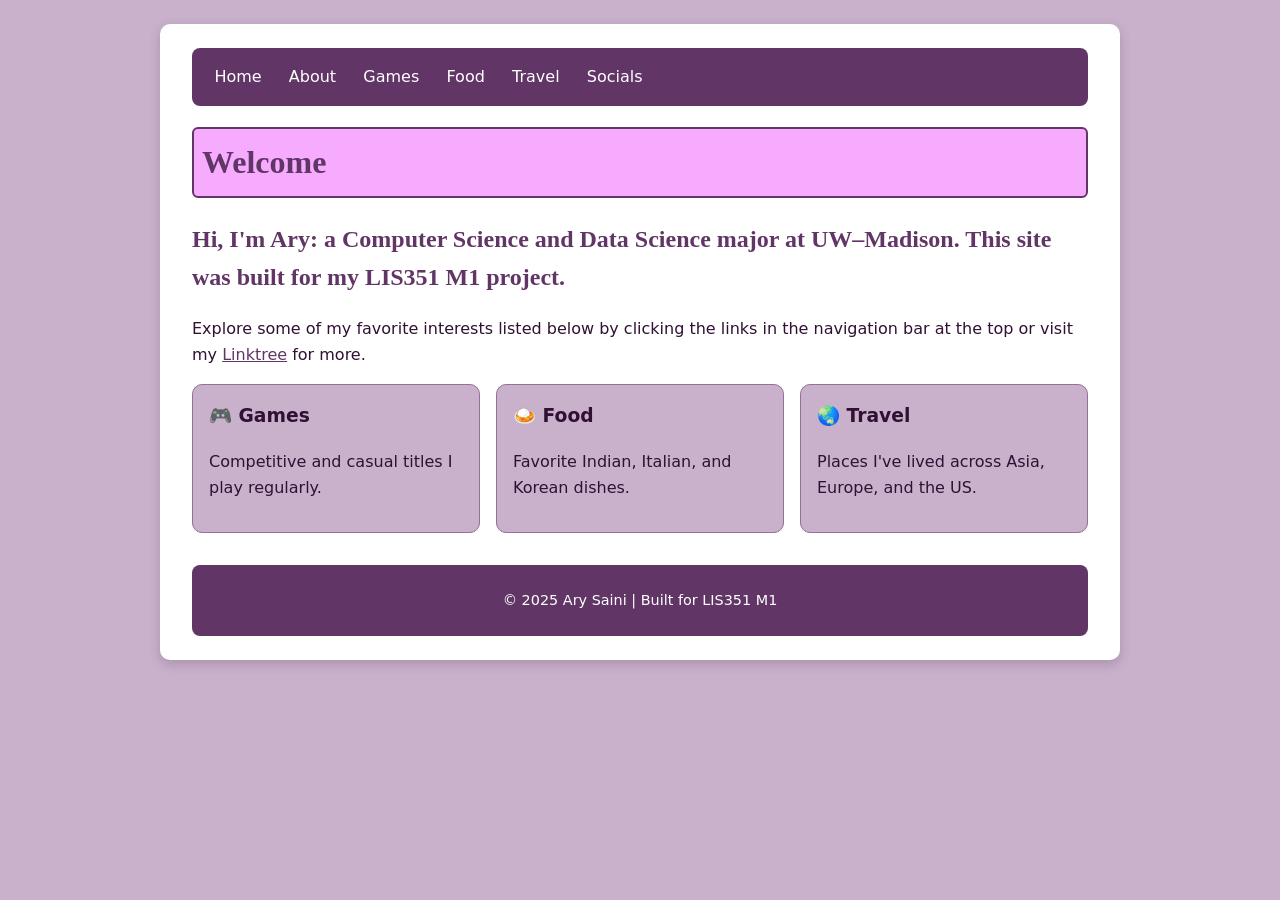
<file: index.html>
<!doctype html><html lang="en"><head>
<meta charset="utf-8"><meta name="viewport" content="width=device-width,initial-scale=1">
<title>Home - Ary's Site</title><link rel="stylesheet" href="styles.css"></head>
<body><main><nav>
        <a href="index.html">Home</a>
        <a href="about/about.html">About</a>
        <a href="games/games.html">Games</a>
        <a href="food/food.html">Food</a>
        <a href="travel/travel.html">Travel</a>
        <a href="about/socials/socials.html">Socials</a>
</nav>
<h1 style="background-color: #F7ABFF; border: 2px solid #613666; padding: 8px; border-radius: 6px;">
Welcome
</h1>
<h2>Hi, I'm Ary: a Computer Science and Data Science major at UW–Madison. This site was built for my LIS351 M1 project.</h2>
<p>Explore some of my favorite interests listed below by clicking the links in the navigation bar at the top or visit my <a href="https://linktr.ee/arysaini" target="_blank">Linktree</a> for more.</p>
<div class="grid">
  <div class="card"><h3>🎮 Games</h3><p>Competitive and casual titles I play regularly.</p></div>
  <div class="card"><h3>🍛 Food</h3><p>Favorite Indian, Italian, and Korean dishes.</p></div>
  <div class="card"><h3>🌏 Travel</h3><p>Places I've lived across Asia, Europe, and the US.</p></div>
</div>
<footer><p>© 2025 Ary Saini | Built for LIS351 M1</p></footer></main></body></html>
</file>
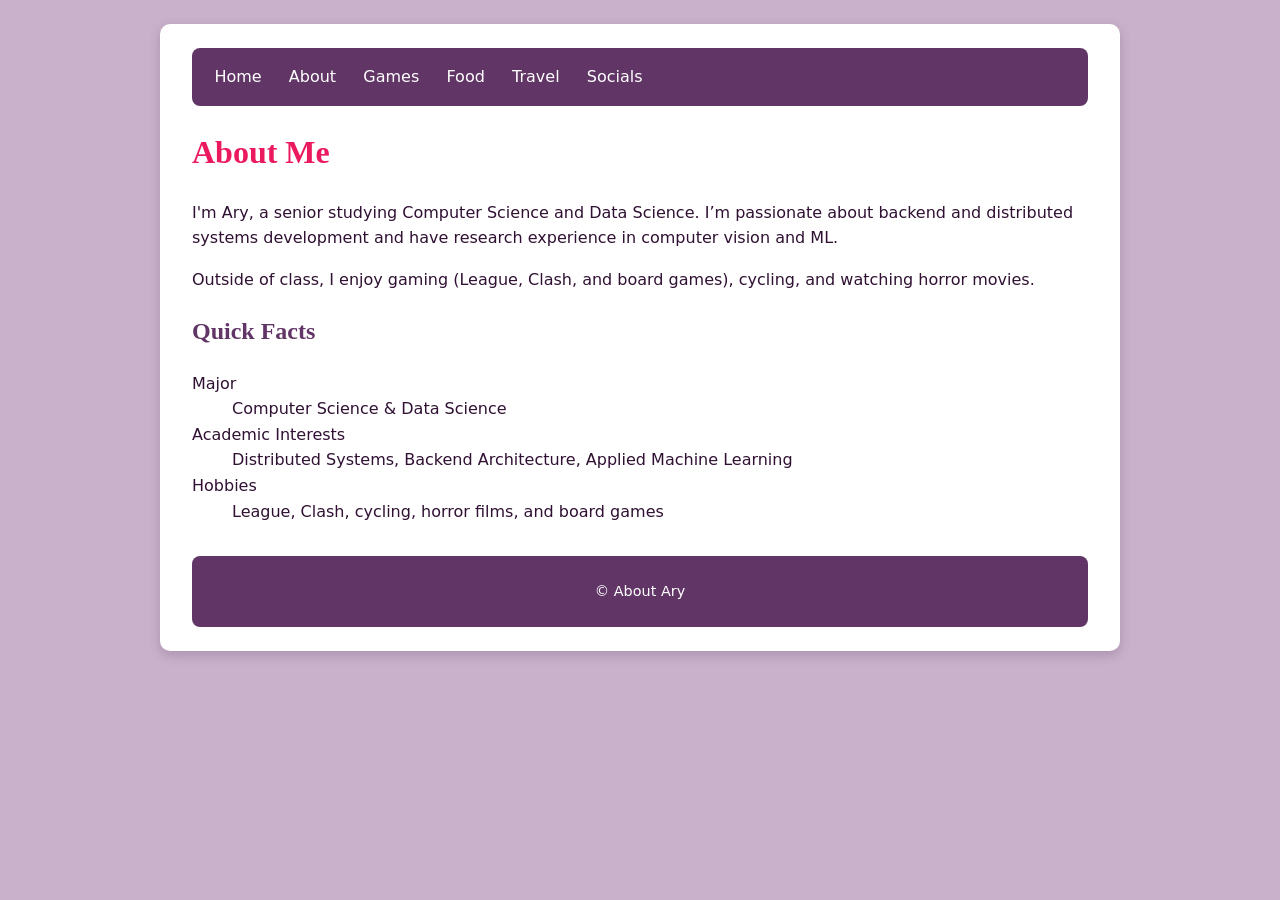
<file: about/about.html>
<!doctype html><html lang="en"><head>
<meta charset="utf-8"><meta name="viewport" content="width=device-width,initial-scale=1">
<title>About Ary</title><link rel="stylesheet" href="../styles.css"></head>
<body><main><nav>
  <a href="../index.html">Home</a>
  <a href="../about/about.html">About</a>
  <a href="../games/games.html">Games</a>
  <a href="../food/food.html">Food</a>
  <a href="../travel/travel.html">Travel</a>
  <a href="../about/socials/socials.html">Socials</a>
</nav>
<h1 style="color: #EB1A5F;">About Me</h1>

<p>I'm Ary, a senior studying Computer Science and Data Science. I’m passionate about backend and distributed systems development and have research experience in computer vision and ML.</p>
<p>Outside of class, I enjoy gaming (League, Clash, and board games), cycling, and watching horror movies.</p>

<h2>Quick Facts</h2>
<dl>
  <dt>Major</dt>
  <dd>Computer Science & Data Science</dd>

  <dt>Academic Interests</dt>
  <dd>Distributed Systems, Backend Architecture, Applied Machine Learning</dd>

  <dt>Hobbies</dt>
  <dd>League, Clash, cycling, horror films, and board games</dd>
</dl>
<footer><p>© About Ary</p></footer></main></body></html>
</file>
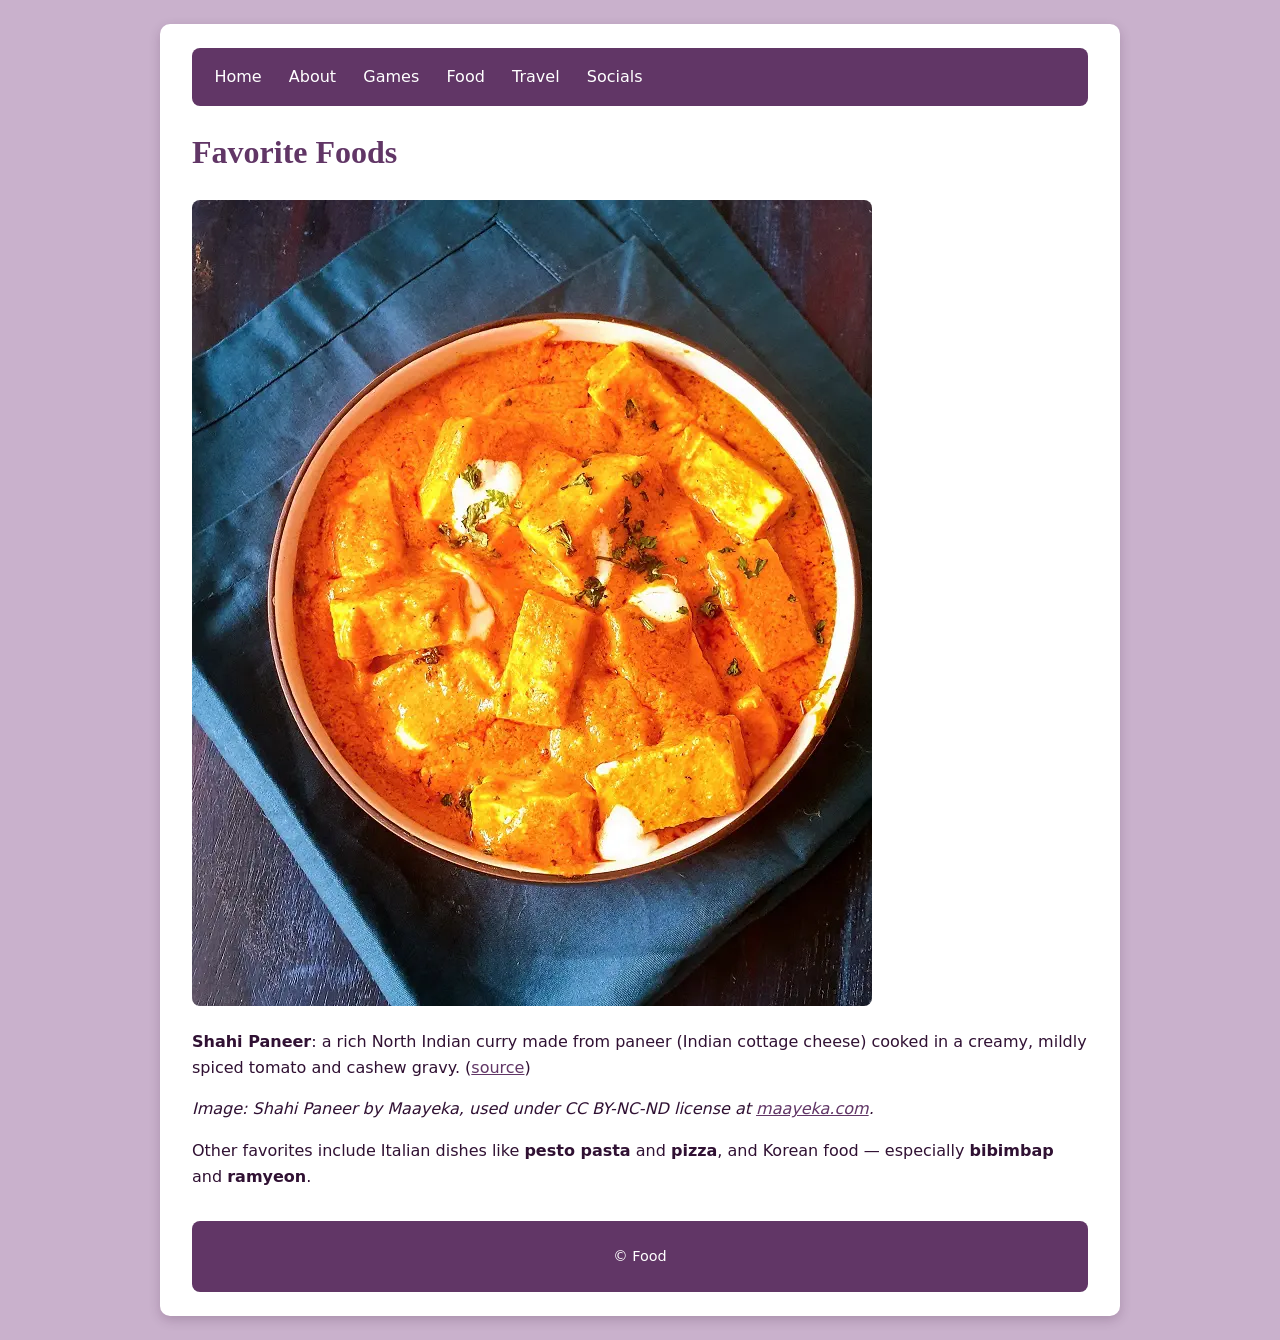
<file: food/food.html>
<!doctype html><html lang="en"><head>
<meta charset="utf-8"><meta name="viewport" content="width=device-width,initial-scale=1">
<title>Food</title><link rel="stylesheet" href="../styles.css"></head>
<body><main><nav>
  <a href="../index.html">Home</a>
  <a href="../about/about.html">About</a>
  <a href="../games/games.html">Games</a>
  <a href="../food/food.html">Food</a>
  <a href="../travel/travel.html">Travel</a>
  <a href="../about/socials/socials.html">Socials</a>
</nav>
<h1>Favorite Foods</h1>
<img class="responsive" src="../images/paneer.png" alt="Shahi Paneer dish">
<p><strong>Shahi Paneer</strong>: a rich North Indian curry made from paneer (Indian cottage cheese) cooked in a creamy, mildly spiced tomato and cashew gravy. (<a href="https://maayeka.com/2020/09/shahi-paneer-recipe.html" target="_blank">source</a>)</p>
<p><em>Image: Shahi Paneer by Maayeka, used under CC BY-NC-ND license at 
<a href="https://maayeka.com/2020/09/shahi-paneer-recipe.html" target="_blank">maayeka.com</a>.</em></p>
<p>Other favorites include Italian dishes like <strong>pesto pasta</strong> and <strong>pizza</strong>, and Korean food — especially <strong>bibimbap</strong> and <strong>ramyeon</strong>.</p>
<footer><p>© Food</p></footer></main></body></html>
</file>
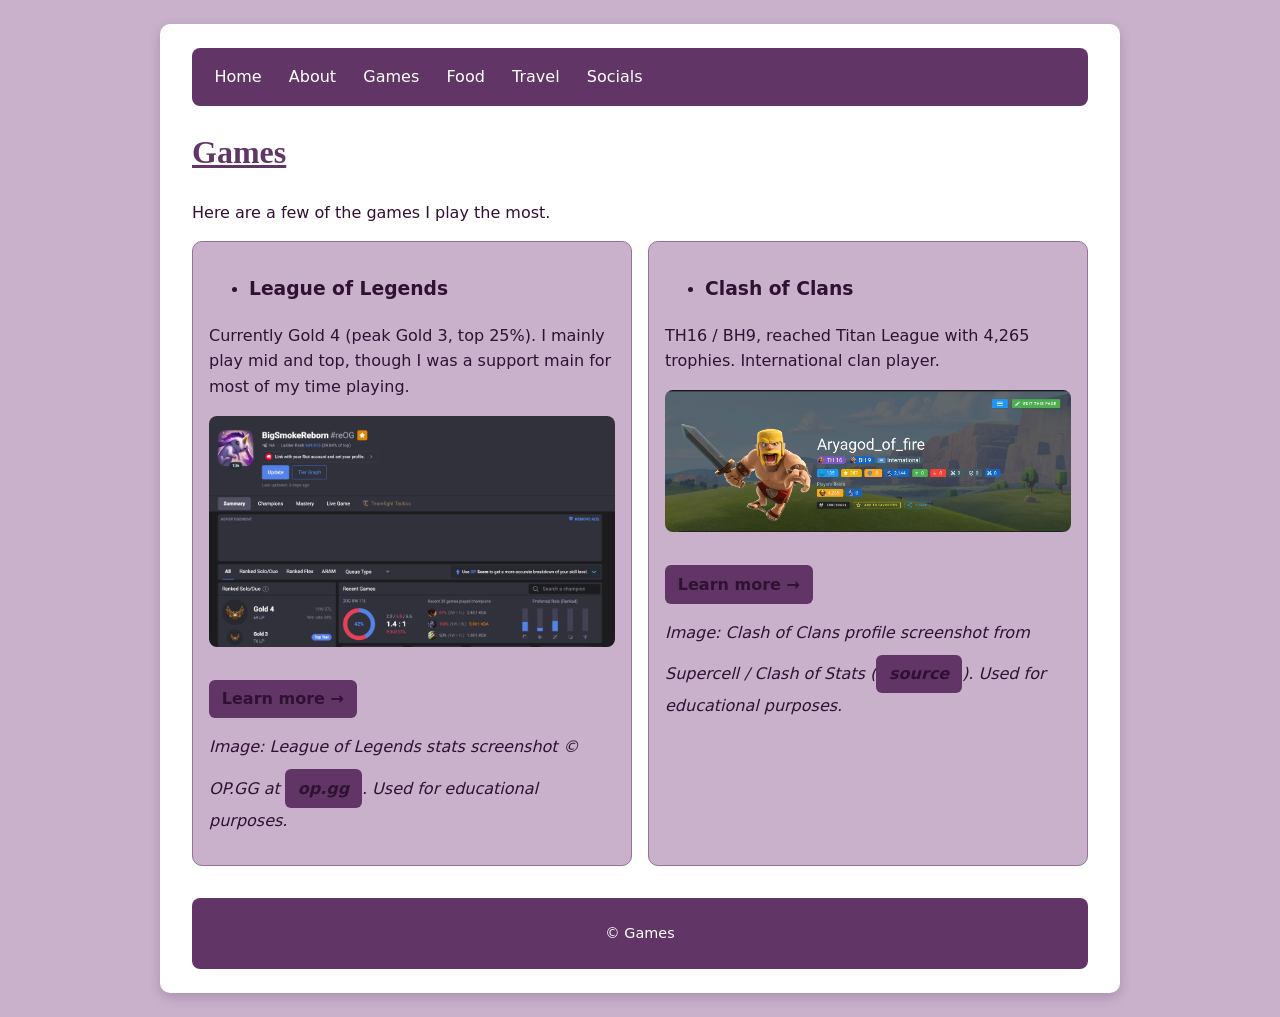
<file: games/games.html>
<!doctype html><html lang="en"><head>
<meta charset="utf-8"><meta name="viewport" content="width=device-width,initial-scale=1">
<title>Games</title><link rel="stylesheet" href="../styles.css"></head>
<body><main><nav>
  <a href="../index.html">Home</a>
  <a href="../about/about.html">About</a>
  <a href="../games/games.html">Games</a>
  <a href="../food/food.html">Food</a>
  <a href="../travel/travel.html">Travel</a>
  <a href="../about/socials/socials.html">Socials</a>
</nav>
<h1 style="text-decoration: underline;">Games</h1>
<p>Here are a few of the games I play the most.</p>
<div class="grid">
  <div class="card">
    <ul><li>
    <h3>League of Legends</h3>
    </li></ul>
    <p>Currently Gold 4 (peak Gold 3, top 25%). I mainly play mid and top, though I was a support main for most of my time playing.</p>
    <img class="responsive" src="../images/league.png" alt="League of Legends OP.GG Profile">
    <p><a href="league/league.html">Learn more →</a></p>
    <p><em>Image: League of Legends stats screenshot © OP.GG at
    <a href="https://op.gg/lol/summoners/na/BigSmokeReborn-reOG" target="_blank">op.gg</a>.
    Used for educational purposes.</em></p>
  </div>
  <div class="card">
    <ul><li>
    <h3>Clash of Clans</h3>
    </li></ul>
    <p>TH16 / BH9, reached Titan League with 4,265 trophies. International clan player.</p>
    <img class="responsive" src="../images/clash.png" alt="Clash of Clans Profile Screenshot">
    <p><a href="clash_of_clans/clash_of_clans.html">Learn more →</a></p>
    <p><em>Image: Clash of Clans profile screenshot from Supercell / Clash of Stats
    (<a href="https://www.clashofstats.com/players/aryagod_of_fire-8RRC80GRL/summary" target="_blank">source</a>).
    Used for educational purposes.</em></p>
  </div>
</div>
<footer><p>© Games</p></footer></main></body></html>
</file>
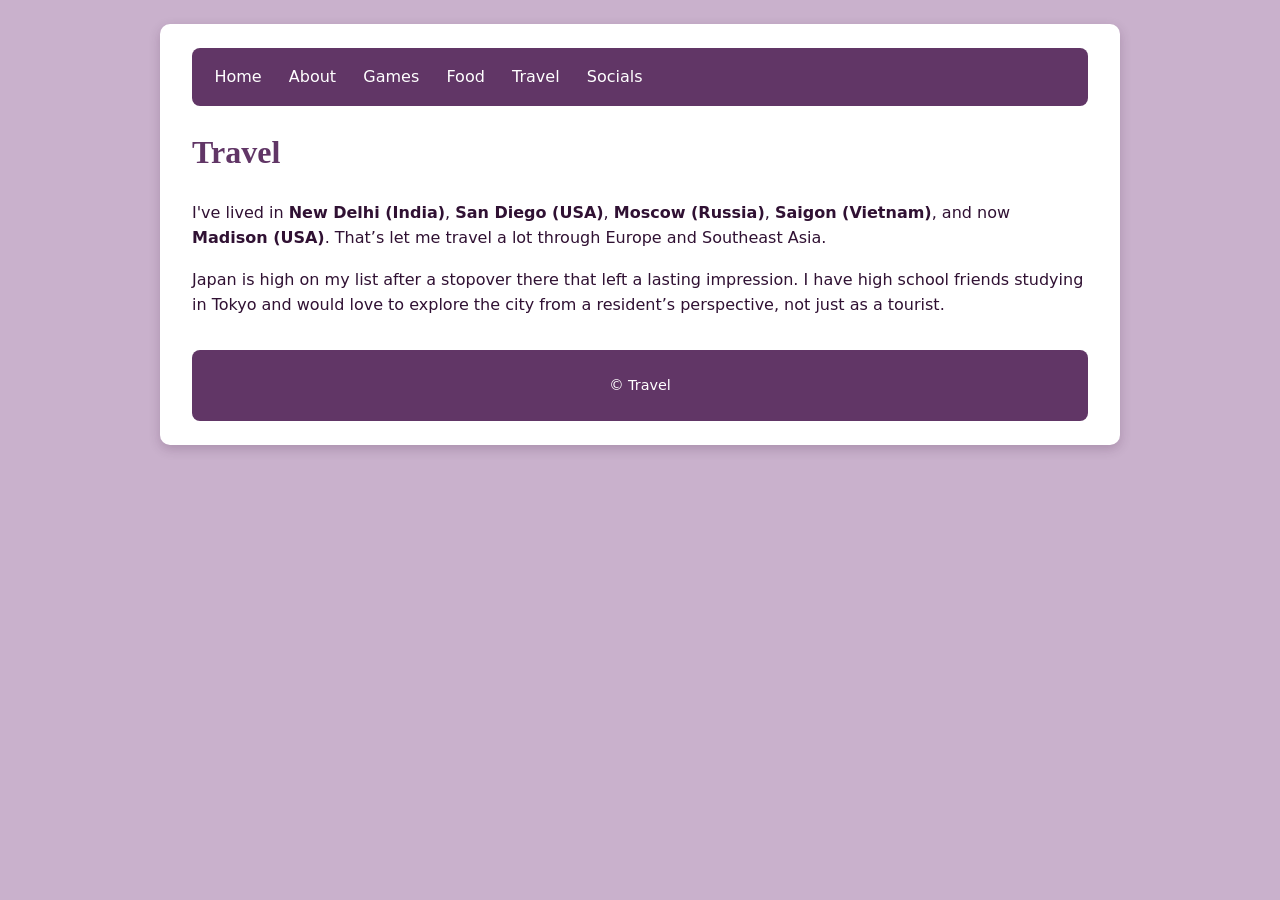
<file: travel/travel.html>
<!doctype html><html lang="en"><head>
<meta charset="utf-8"><meta name="viewport" content="width=device-width,initial-scale=1">
<title>Travel</title><link rel="stylesheet" href="../styles.css"></head>
<body><main><nav>
  <a href="../index.html">Home</a>
  <a href="../about/about.html">About</a>
  <a href="../games/games.html">Games</a>
  <a href="../food/food.html">Food</a>
  <a href="../travel/travel.html">Travel</a>
  <a href="../about/socials/socials.html">Socials</a>
</nav>
<h1>Travel</h1>
<p>I've lived in <strong>New Delhi (India)</strong>, <strong>San Diego (USA)</strong>, <strong>Moscow (Russia)</strong>, <strong>Saigon (Vietnam)</strong>, and now <strong>Madison (USA)</strong>. That’s let me travel a lot through Europe and Southeast Asia.</p>
<p>Japan is high on my list after a stopover there that left a lasting impression. I have high school friends studying in Tokyo and would love to explore the city from a resident’s perspective, not just as a tourist.</p>
<footer><p>© Travel</p></footer></main></body></html>
</file>
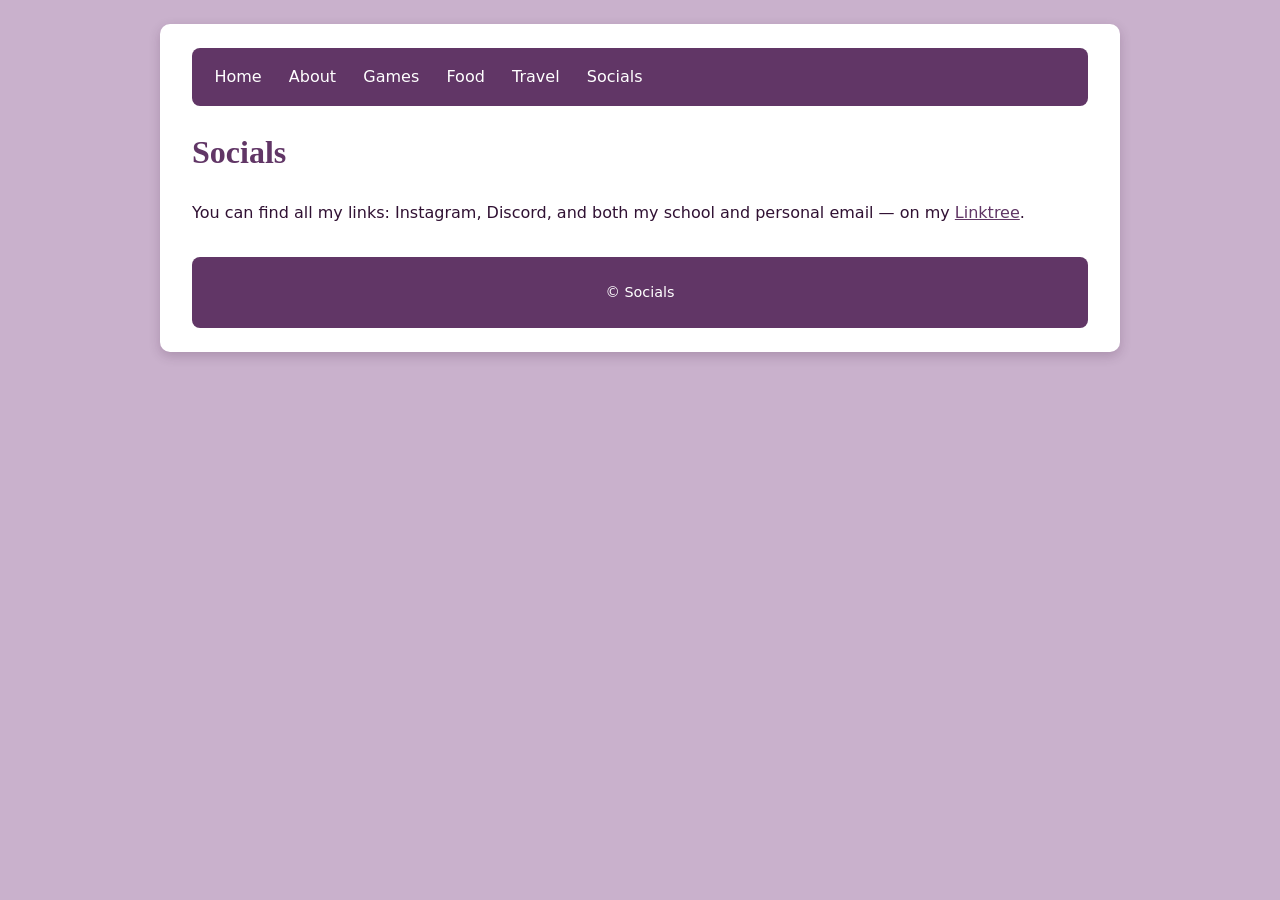
<file: about/socials/socials.html>
<!doctype html><html lang="en"><head>
<meta charset="utf-8"><meta name="viewport" content="width=device-width,initial-scale=1">
<title>Socials</title><link rel="stylesheet" href="../../styles.css"></head>
<body><main><nav>
  <a href="../../index.html">Home</a>
  <a href="../../about/about.html">About</a>
  <a href="../../games/games.html">Games</a>
  <a href="../../food/food.html">Food</a>
  <a href="../../travel/travel.html">Travel</a>
  <a href="../../about/socials/socials.html">Socials</a>
</nav>
<h1>Socials</h1>
<p>You can find all my links: Instagram, Discord, and both my school and personal email — on my <a href="https://linktr.ee/arysaini" target="_blank">Linktree</a>.</p>
<footer><p>© Socials</p></footer></main></body></html>
</file>
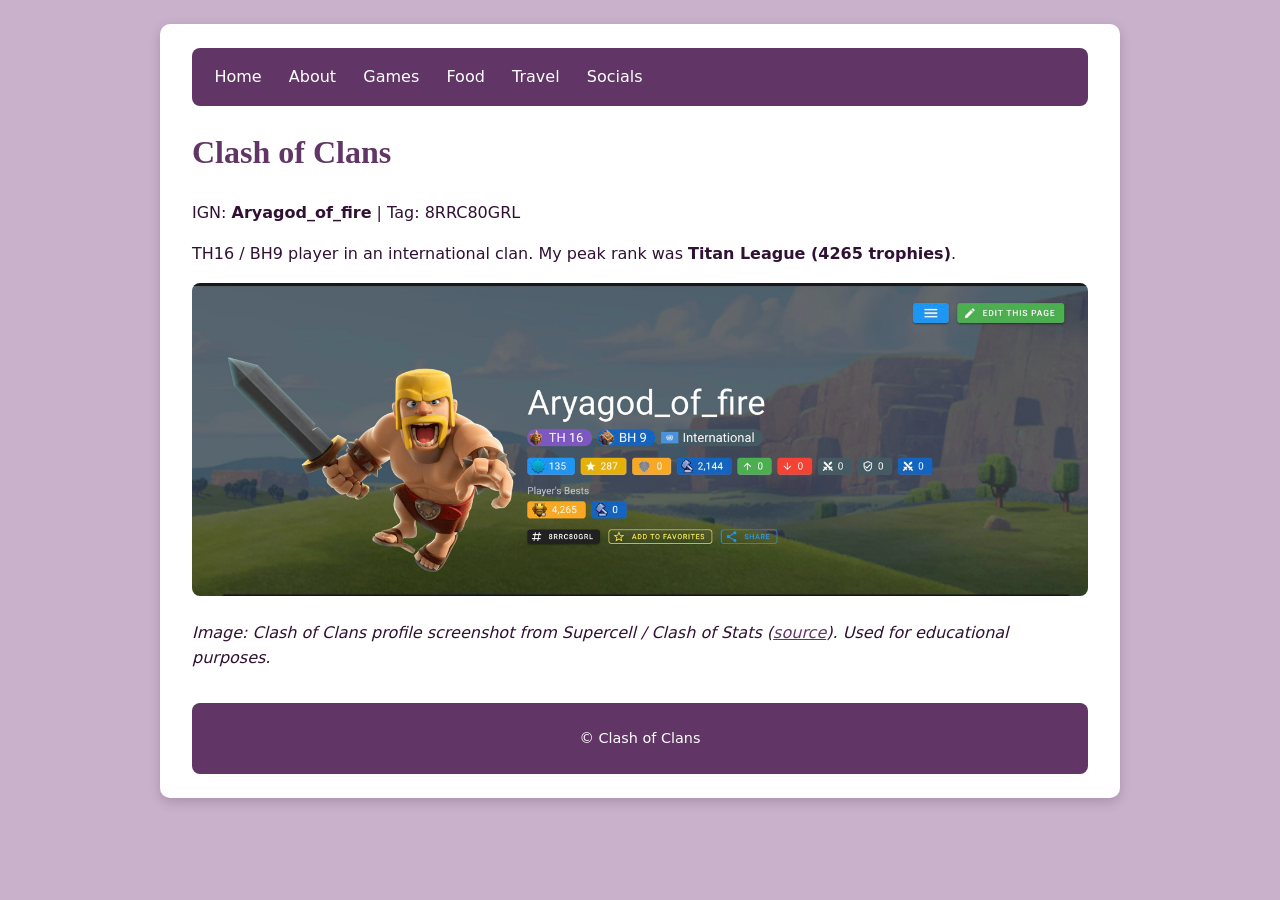
<file: games/clash_of_clans/clash_of_clans.html>
<!doctype html><html lang="en"><head>
<meta charset="utf-8"><meta name="viewport" content="width=device-width,initial-scale=1">
<title>Clash of Clans</title><link rel="stylesheet" href="../../styles.css"></head>
<body><main><nav>
  <a href="../../index.html">Home</a>
  <a href="../../about/about.html">About</a>
  <a href="../../games/games.html">Games</a>
  <a href="../../food/food.html">Food</a>
  <a href="../../travel/travel.html">Travel</a>
  <a href="../../about/socials/socials.html">Socials</a>
</nav>
<h1>Clash of Clans</h1>
<p>IGN: <strong>Aryagod_of_fire</strong> | Tag: 8RRC80GRL</p>
<p>TH16 / BH9 player in an international clan. My peak rank was <strong>Titan League (4265 trophies)</strong>.</p>
<img class="responsive" src="../../images/clash.png" alt="Clash of Clans profile">
<p><em>Image: Clash of Clans profile screenshot from Supercell / Clash of Stats 
(<a href="https://www.clashofstats.com/players/aryagod_of_fire-8RRC80GRL/summary" target="_blank">source</a>).
Used for educational purposes.</em></p>
<footer><p>© Clash of Clans</p></footer></main></body></html>
</file>
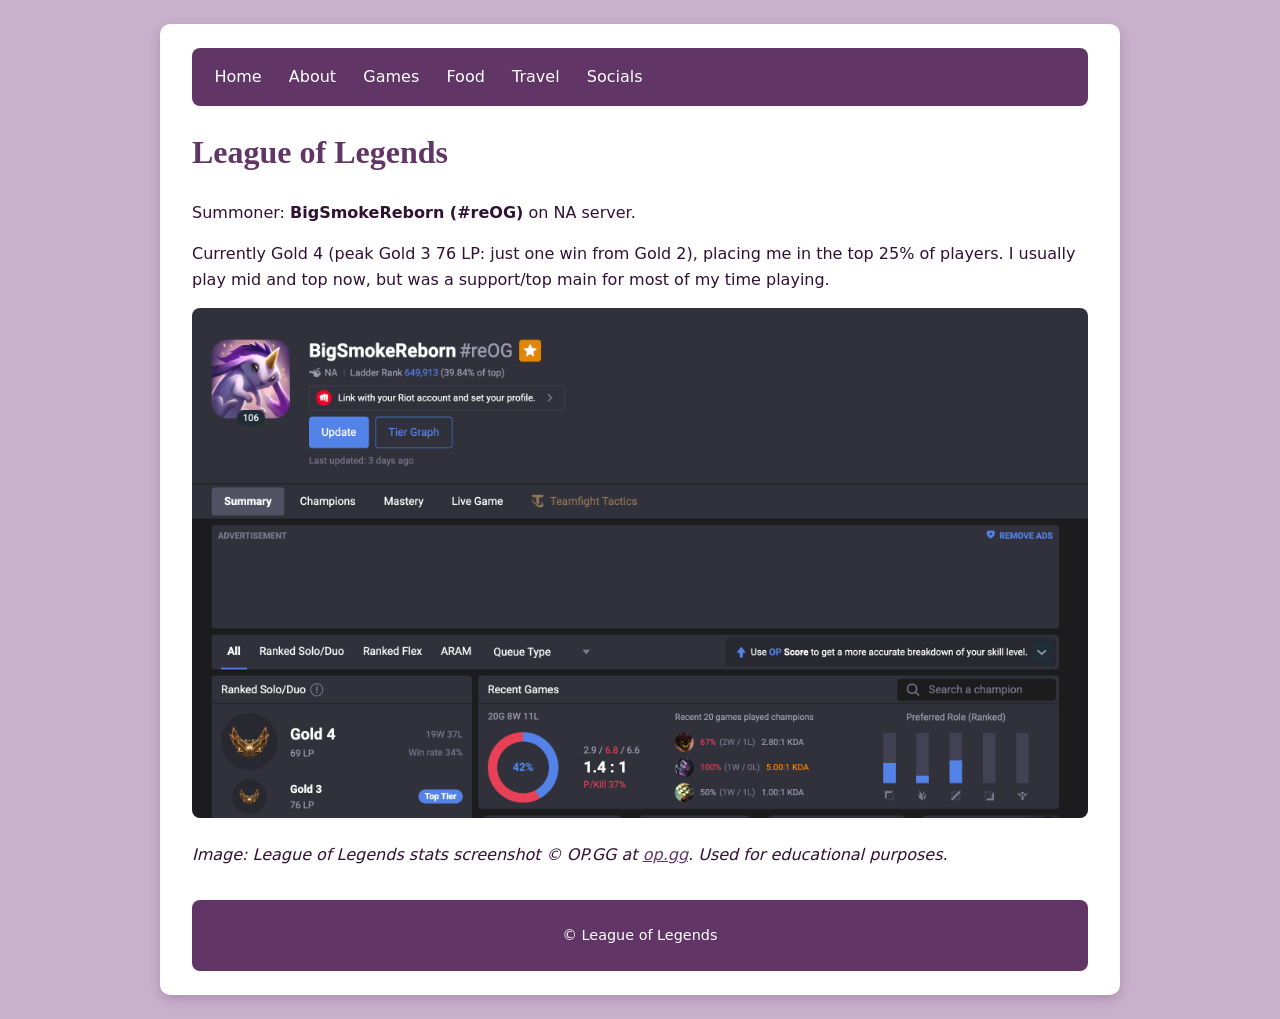
<file: games/league/league.html>
<!doctype html><html lang="en"><head>
<meta charset="utf-8"><meta name="viewport" content="width=device-width,initial-scale=1">
<title>League of Legends</title><link rel="stylesheet" href="../../styles.css"></head>
<body><main><nav>
  <a href="../../index.html">Home</a>
  <a href="../../about/about.html">About</a>
  <a href="../../games/games.html">Games</a>
  <a href="../../food/food.html">Food</a>
  <a href="../../travel/travel.html">Travel</a>
  <a href="../../about/socials/socials.html">Socials</a>
</nav>
<h1>League of Legends</h1>
<p>Summoner: <strong>BigSmokeReborn (#reOG)</strong> on NA server.</p>
<p>Currently Gold 4 (peak Gold 3 76 LP: just one win from Gold 2), placing me in the top 25% of players. I usually play mid and top now, but was a support/top main for most of my time playing.</p>
<img class="responsive" src="../../images/league.png" alt="League of Legends stats">
<p><em>Image: League of Legends stats screenshot © OP.GG at 
<a href="https://op.gg/lol/summoners/na/BigSmokeReborn-reOG" target="_blank">op.gg</a>.
Used for educational purposes.</em></p>
<footer><p>© League of Legends</p></footer></main></body></html>
</file>
<file: styles.css>
:root{
  --bg:#C9B1CC;--subtle:#957099;--accent:#613666;--heading:#613666;--ink:#301133;--card:#FFF;
}
*{box-sizing:border-box}
body{
  margin:0;padding:1.5rem;background:var(--bg);color:var(--ink);
  font-family:system-ui,-apple-system,Segoe UI,Roboto,Arial,sans-serif;line-height:1.6;
}
h1,h2{color:var(--heading);font-family:Georgia,'Times New Roman',serif}
main{
  max-width:960px;margin:0 auto;background:var(--card);padding:1.5rem 2rem;border-radius:10px;
  box-shadow:0 4px 12px rgba(48,17,51,.2);
}
nav{
  background:var(--heading);padding:.6rem .8rem;border-radius:8px;
  display:flex;flex-wrap:wrap;gap:.5rem;margin-bottom:1rem;
}
nav a{
  color:#fff;text-decoration:none;padding:.4rem .6rem;border-radius:6px;transition:.2s;
}
nav a:hover{background:var(--accent);color:var(--ink)}
a{color:var(--accent)}
img.responsive{max-width:100%;height:auto;border-radius:8px}
.grid{display:grid;grid-template-columns:repeat(auto-fit,minmax(260px,1fr));gap:1rem}
.card{
  background:var(--bg);border-radius:10px;padding:1rem;color:var(--ink);
  border:1px solid var(--subtle);
}
.card h3{margin-top:0}
footer{
  margin-top:2rem;background:var(--heading);color:#fff;text-align:center;
  padding:.6rem;border-radius:8px;font-size:.9rem;
}

/* added to improve visibility of "learn more" links inside cards in site */
.card a {
  display: inline-block;
  margin-top: 0.6rem;
  padding: 0.4rem 0.8rem;
  background: var(--accent);
  color: var(--ink);
  font-weight: 600;
  border-radius: 6px;
  text-decoration: none;
  transition: background 0.2s ease, color 0.2s ease;
}
.card a:hover {
  background: var(--heading);
  color: #fff;
}
</file>
